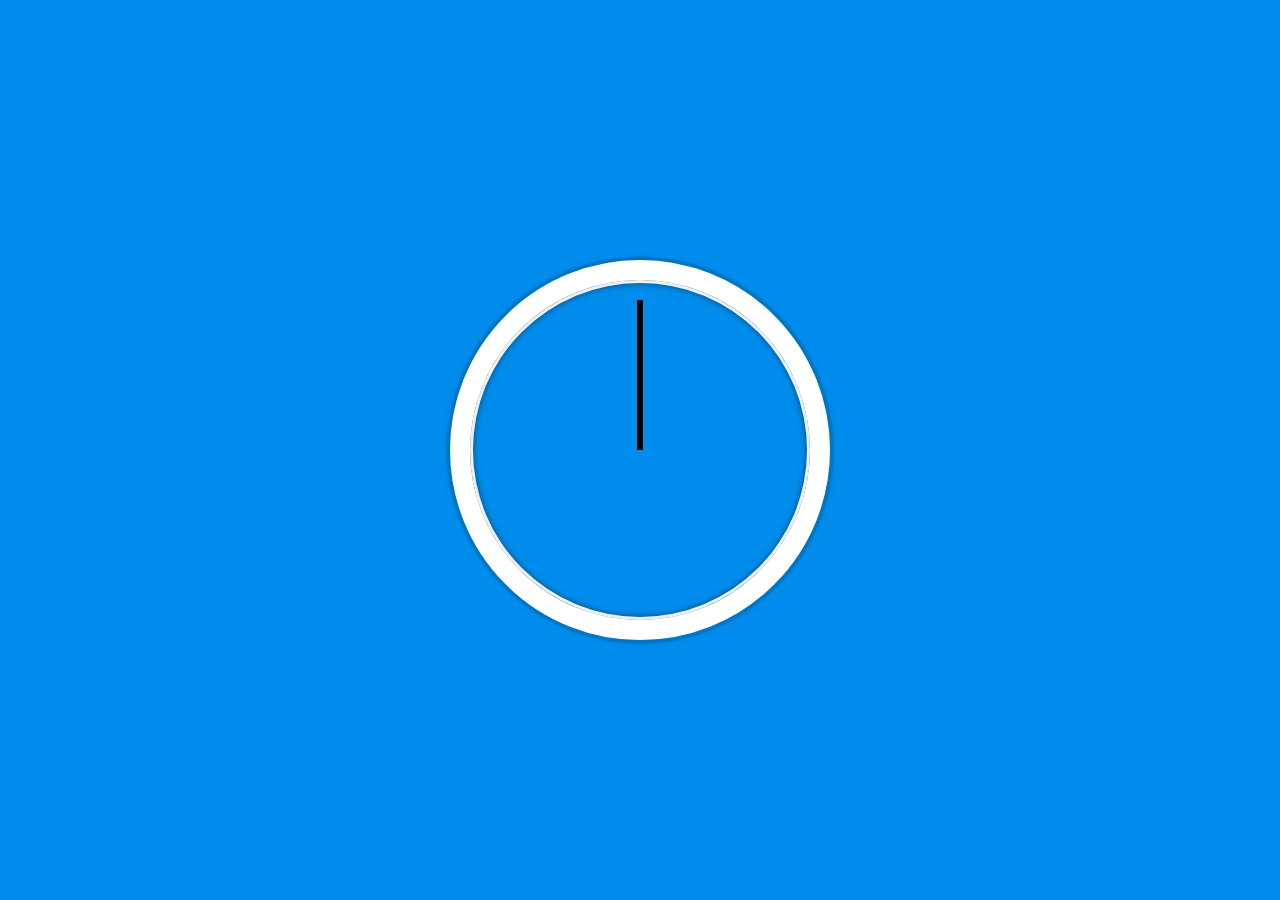
<file: 02 - JS and CSS Clock/index.html>
<!DOCTYPE html>
<html lang="en">

<head>
  <meta charset="UTF-8">
  <title>JS + CSS Clock</title>
  <link rel='stylesheet' href='./index.css'>
</head>

<body>
  <div class="clock">
    <div class="clock-face">
      <div class="hand hour-hand"></div>
      <div class="hand minute-hand"></div>
      <div class="hand second-hand"></div>
    </div>
  </div>



  <script src='./index.js'></script>
</body>

</html>
</file>
<file: 02 - JS and CSS Clock/index.css>
html {
  background: #018DED url(http://unsplash.it/1500/1000?image=881&blur=50);
  background-size: cover;
  font-family: 'helvetica neue';
  text-align: center;
  font-size: 10px;
}

body {
  margin: 0;
  font-size: 2rem;
  display: flex;
  flex: 1;
  min-height: 100vh;
  align-items: center;
}

.clock {
  width: 30rem;
  height: 30rem;
  border: 20px solid white;
  border-radius: 50%;
  margin: 50px auto;
  position: relative;
  padding: 2rem;
  box-shadow: 0 0 0 4px rgba(0, 0, 0, 0.1), inset 0 0 0 3px #EFEFEF, inset 0 0 10px black, 0 0 10px rgba(0, 0, 0, 0.2);
}

.clock-face {
  position: relative;
  width: 100%;
  height: 100%;
  transform: translateY(-3px);
  /* account for the height of the clock hands */
}

.hand {
  width: 50%;
  height: 6px;
  background: black;
  position: absolute;
  top: 50%;
  transform-origin: 100%;
  transform: rotate(90deg);
  transition: all 0.05s;
  transition-timing-function: cubic-bezier(0.1, 2.5, 0.6, 1);
}
</file>
